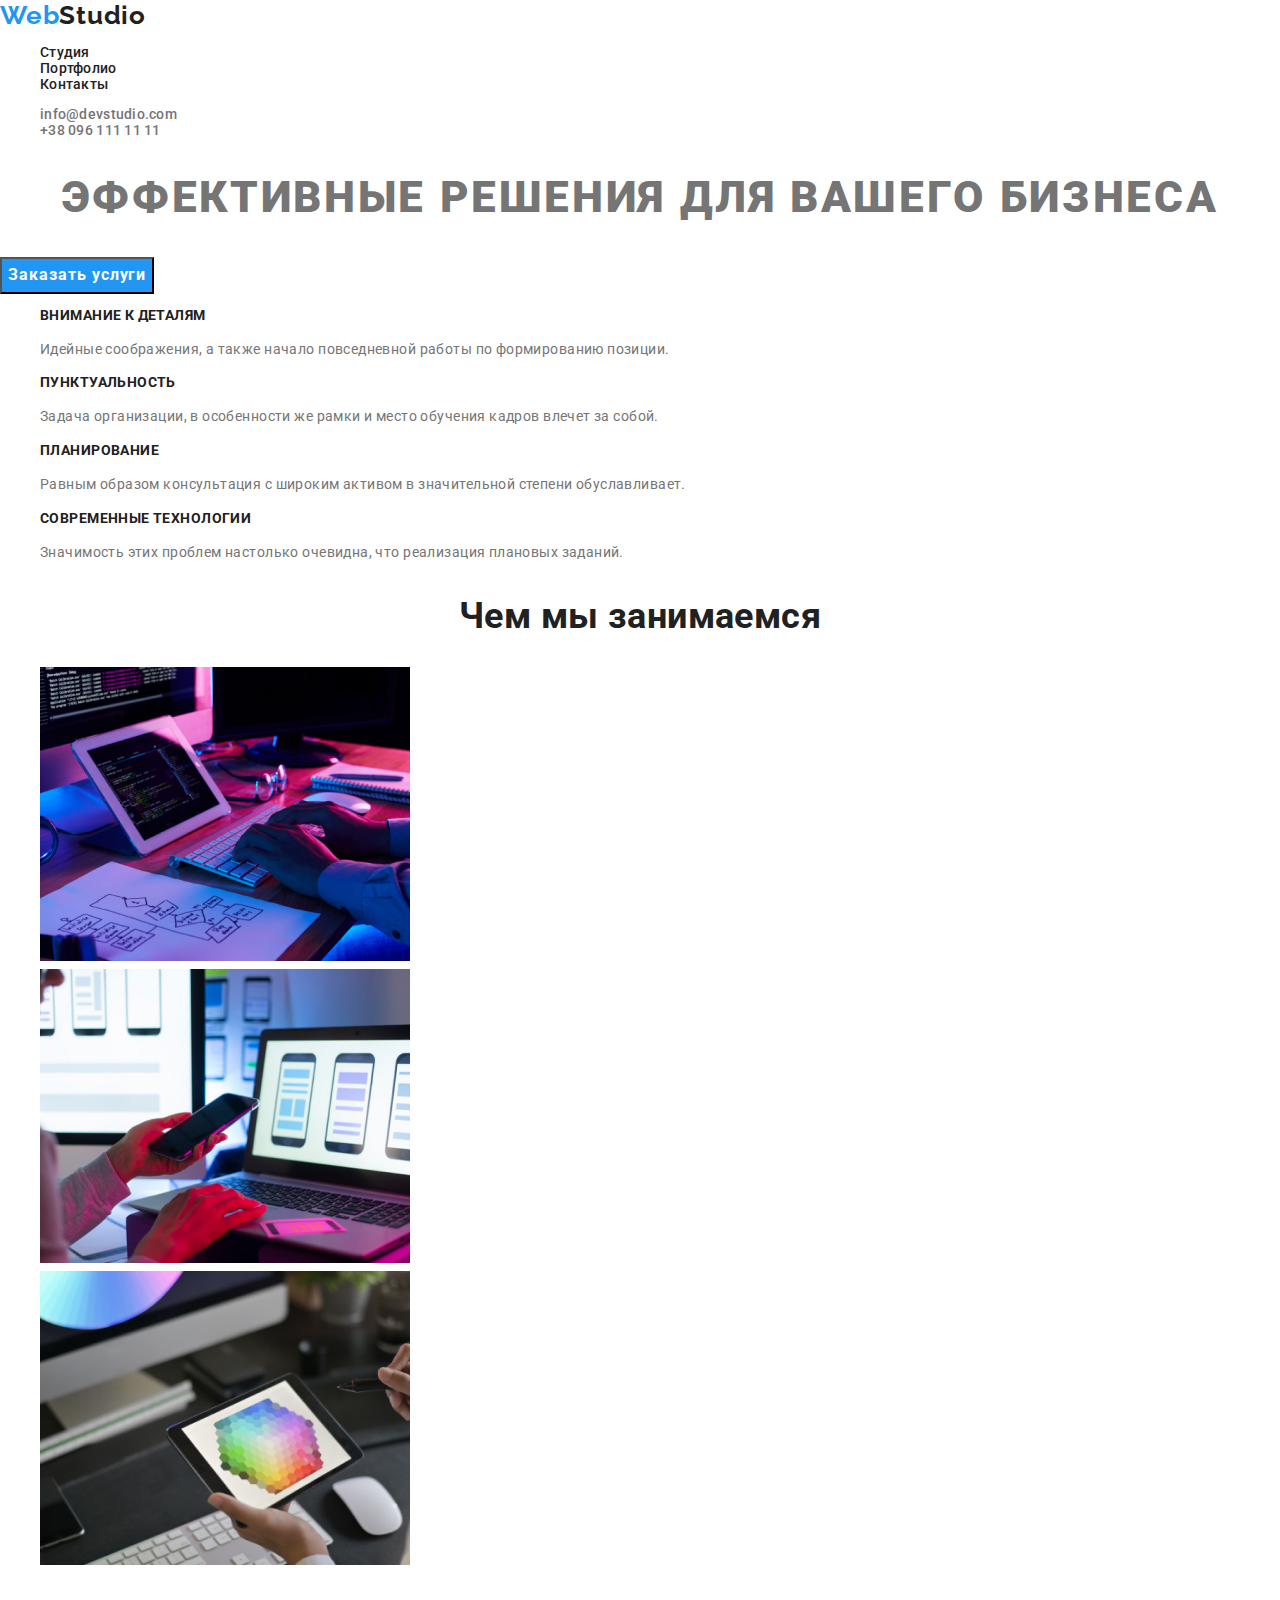
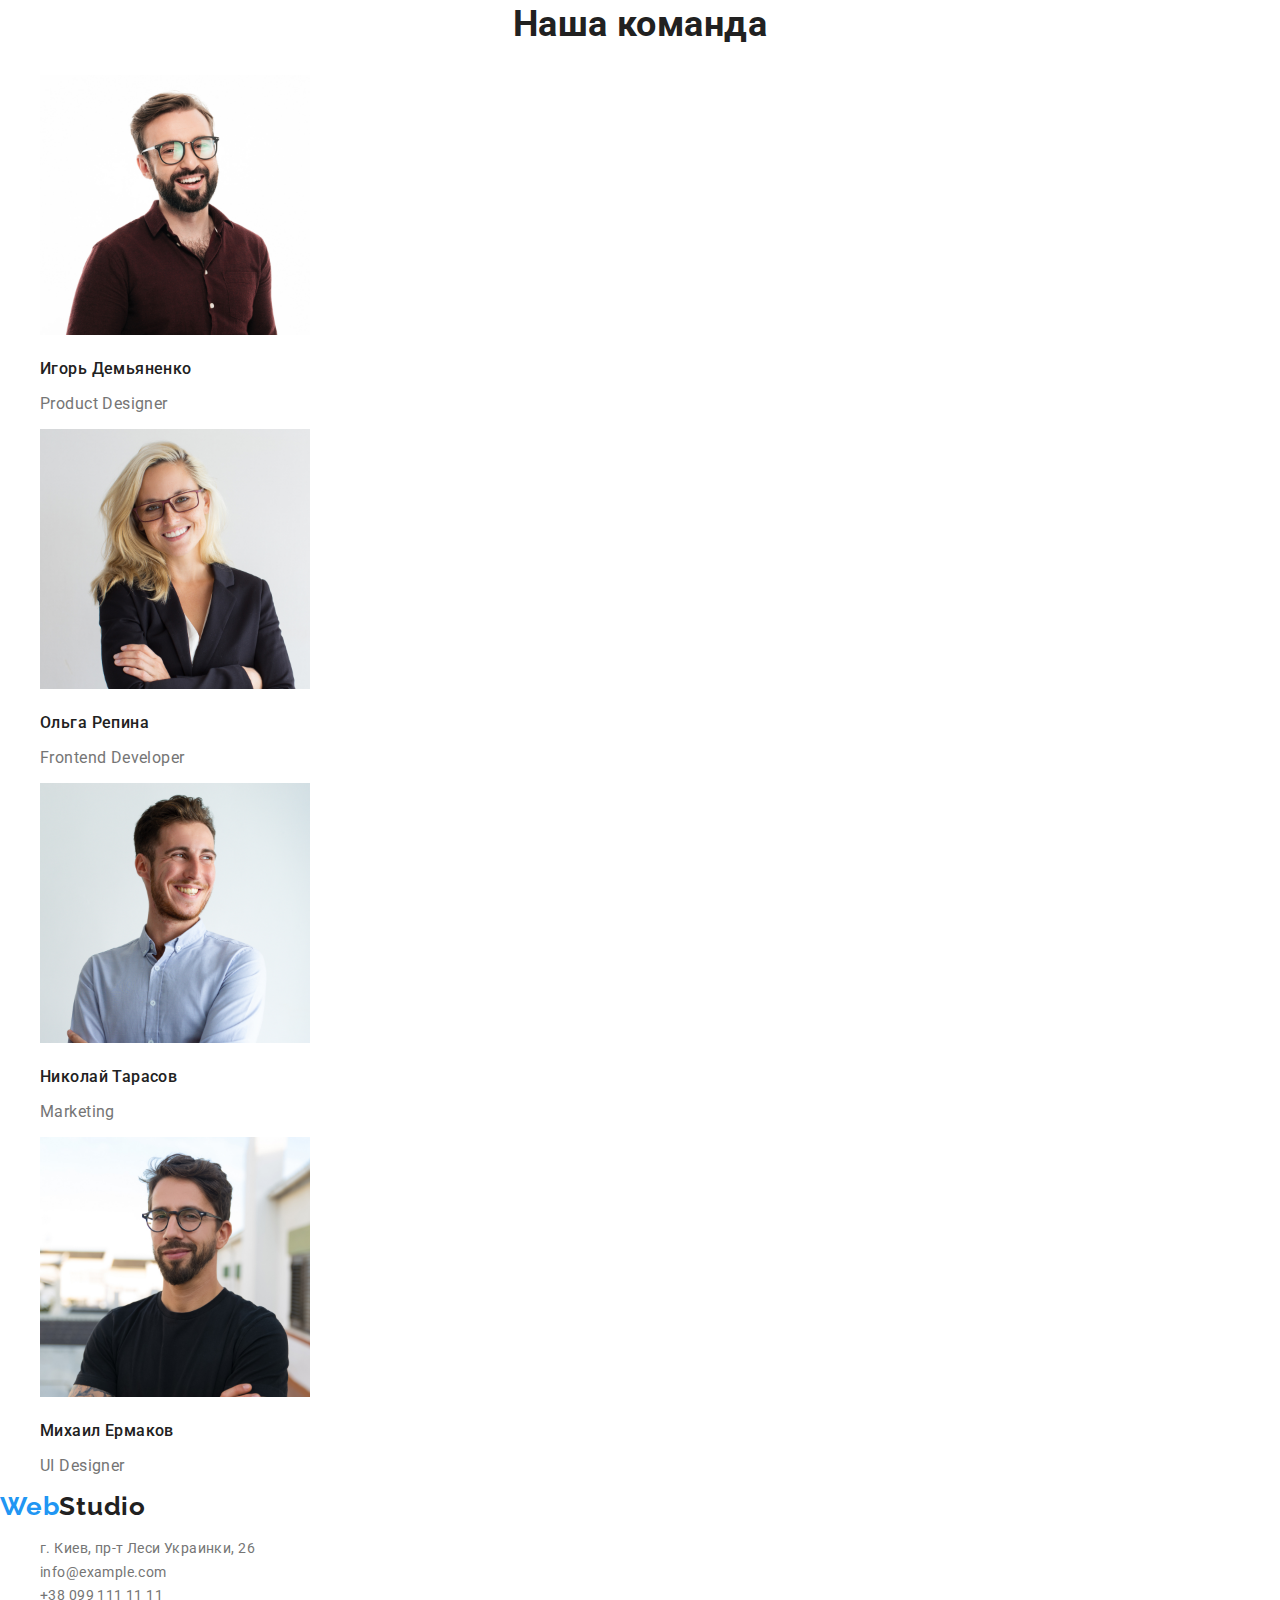
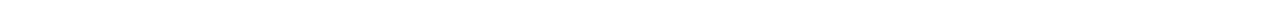
<file: index.html>
<!DOCTYPE html>
<html lang="ru">
<head>
    <meta charset="UTF-8">
    <meta http-equiv="X-UA-Compatible" content="IE=edge">
    <meta name="viewport" content="width=device-width, initial-scale=1.0">
    <title>Студия</title>
    <link rel="preconnect" href="https://fonts.gstatic.com">
    <link href="https://fonts.googleapis.com/css2?family=Raleway:wght@700&family=Roboto:wght@400;500;700;900&display=swap"
        rel="stylesheet">
    <link rel="stylesheet" href="https://cdnjs.cloudflare.com/ajax/libs/modern-normalize/1.0.0/modern-normalize.min.css">
    <link rel="stylesheet" href="./css/styles.css">
</head>
<body>
    <header>
        <nav class="site-nav">
            <a class="link logo" href="./index.html"> <span class="logo-clr">Web</span><span class="logo">Studio</span></a>
            
            <ul class="list">
                <li><a class="link" href="./index.html">Студия</a></li>
                <li><a class="link" href="./portfolio.html">Портфолио</a></li>
                <li><a class="link" href="">Контакты</a></li>
            </ul>
        </nav>
        <ul class="list contact-links">
            <li><a class="link" href="mailto:info@devstudio.com">info@devstudio.com</a></li>
            <li><a class="link" href="tel:+380961111111">+38 096 111 11 11</a></li>
        </ul>
    </header>
    <main>
        <section>
            <div>
                <h1 class="hero-title">Эффективные решения для вашего бизнеса</h1>
                <button type="button" class="btn">Заказать услуги</button>
            </div>
        </section>
        <section>
            <ul class="list feature-list">
                <li>
                    <h3 class="title">Внимание к деталям</h3>
                    <p class="text">Идейные соображения, а также начало повседневной работы по формированию позиции.</p>
                </li>
                <li>
                    <h3 class="title">Пунктуальность</h3>
                    <p class="text">Задача организации, в особенности же рамки и место обучения кадров влечет за собой.</p>
                </li>
                <li>
                    <h3 class="title">Планирование</h3>
                    <p class="text">Равным образом консультация с широким активом в значительной степени обуславливает.</p>
                </li>
                <li>
                    <h3 class="title">Современные технологии</h3>
                    <p class="text">Значимость этих проблем настолько очевидна, что реализация плановых заданий.</p>
                </li>
            </ul>
        </section>
        <section>
            <h2 class="section-title">Чем мы занимаемся</h2>
            <ul class="list">
                <li>
                    <img src="./images/studio/1.jpg" alt="изображение процесса разметки страницы" width="370">
                </li>
                <li>
                    <img src="./images/studio/2.jpg" alt="размещение контента на экране телефона" width="370">
                </li>
                <li>
                    <img src="./images/studio/3.jpg" alt="выбор цвета из спектра" width="370">
                </li>
            </ul>
        </section>
        <section>
            <h2 class="section-title">Наша команда</h2>
            <ul class="list">
                <li>
                    <img src="./images/studio/4.jpg" alt="фото продукт дизайнера Игоря Демьяненко" width="270">
                    <h3 class="team-title">Игорь Демьяненко</h3>
                    <p class="team-descr">Product Designer</p>
                </li>
                <li>
                    <img src="./images/studio/5.jpg" alt="фото фронтэнд разработчика Ольги Репиной" width="270">
                    <h3 class="team-title">Ольга Репина</h3>
                    <p class="team-descr">Frontend Developer</p>
                </li>
                <li>
                    <img src="./images/studio/6.jpg" alt="фото маркетолога Николая Тарасова" width="270">
                    <h3 class="team-title">Николай Тарасов</h3>
                    <p class="team-descr">Marketing</p>
                </li>
                <li>
                    <img src="./images/studio/7.jpg" alt="фото дизайнера Михаила Ермакова" width="270">
                    <h3 class="team-title">Михаил Ермаков</h3>
                    <p class="team-descr">UI Designer</p>
                </li>
            </ul>
        </section>
    </main>
    <footer>
        <a class="link logo" href="./index.html"> <span class="logo-clr">Web</span><span class="logo">Studio</span></a>
        <address class="address title">
            <ul class="list">
                <li><a class="link" href="https://goo.gl/maps/ucCvVDqqTp9hVQsA9" target="_blank" rel="noopener noreferrer">г. Киев, пр-т Леси Украинки, 26</a></li>
                <li><a class="link" href="mailto:info@example.com">info@example.com</a></li>
                <li><a class="link" href="tel:+380991111111">+38 099 111 11 11</a></li>
            </ul>
        </address>
    </footer>
</body>
</html>
</file>
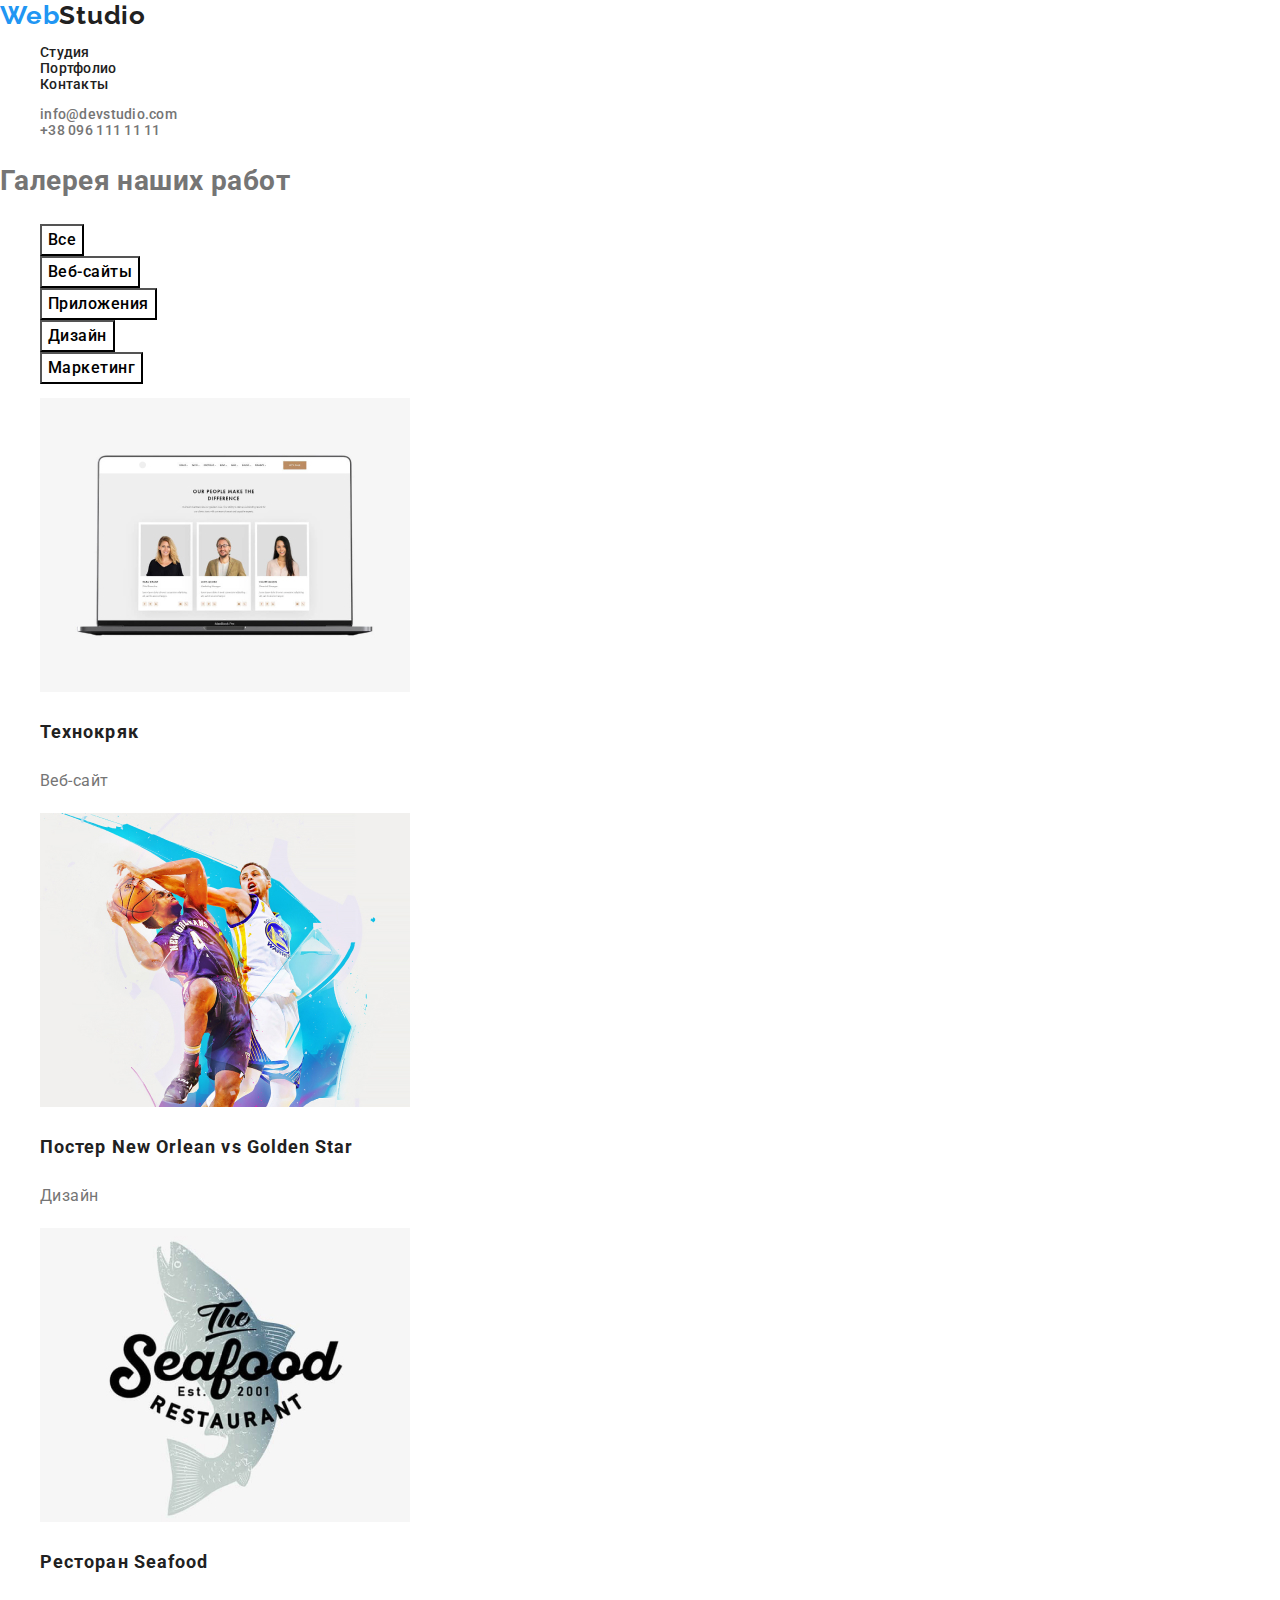
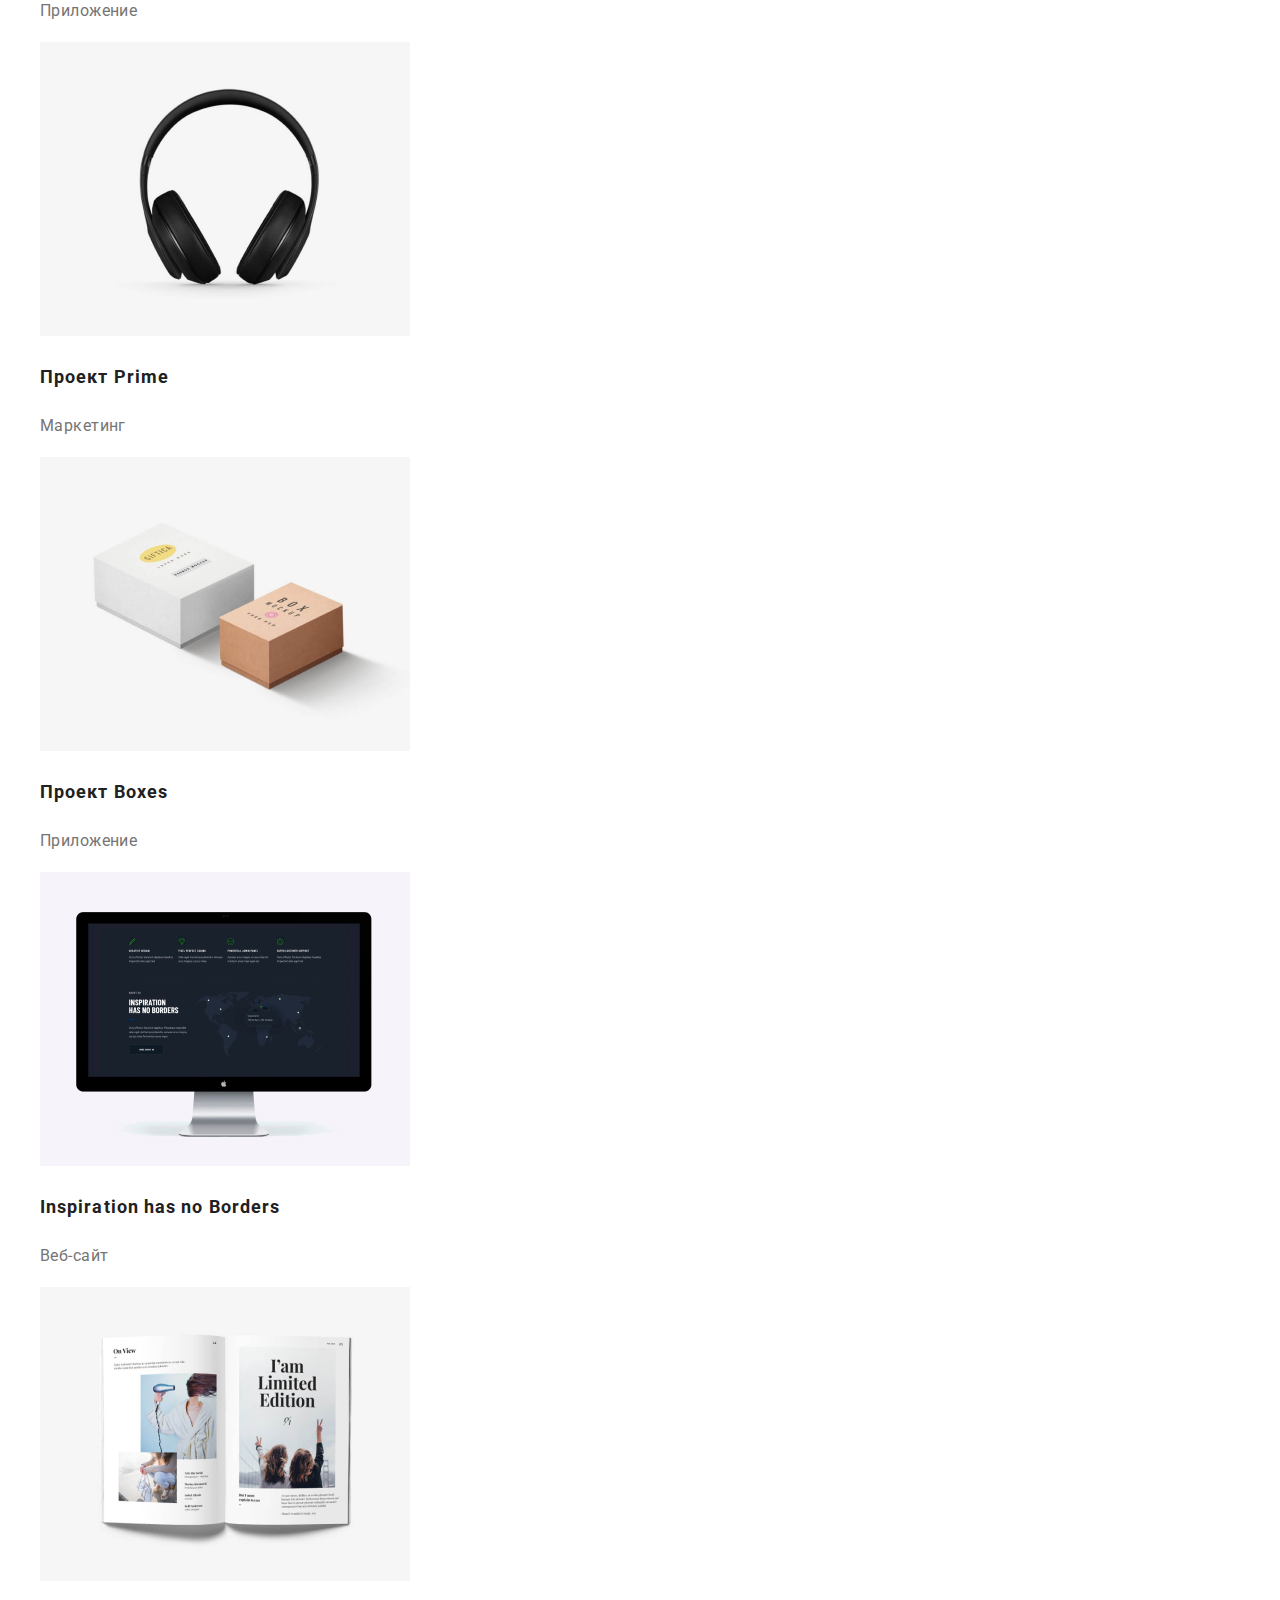
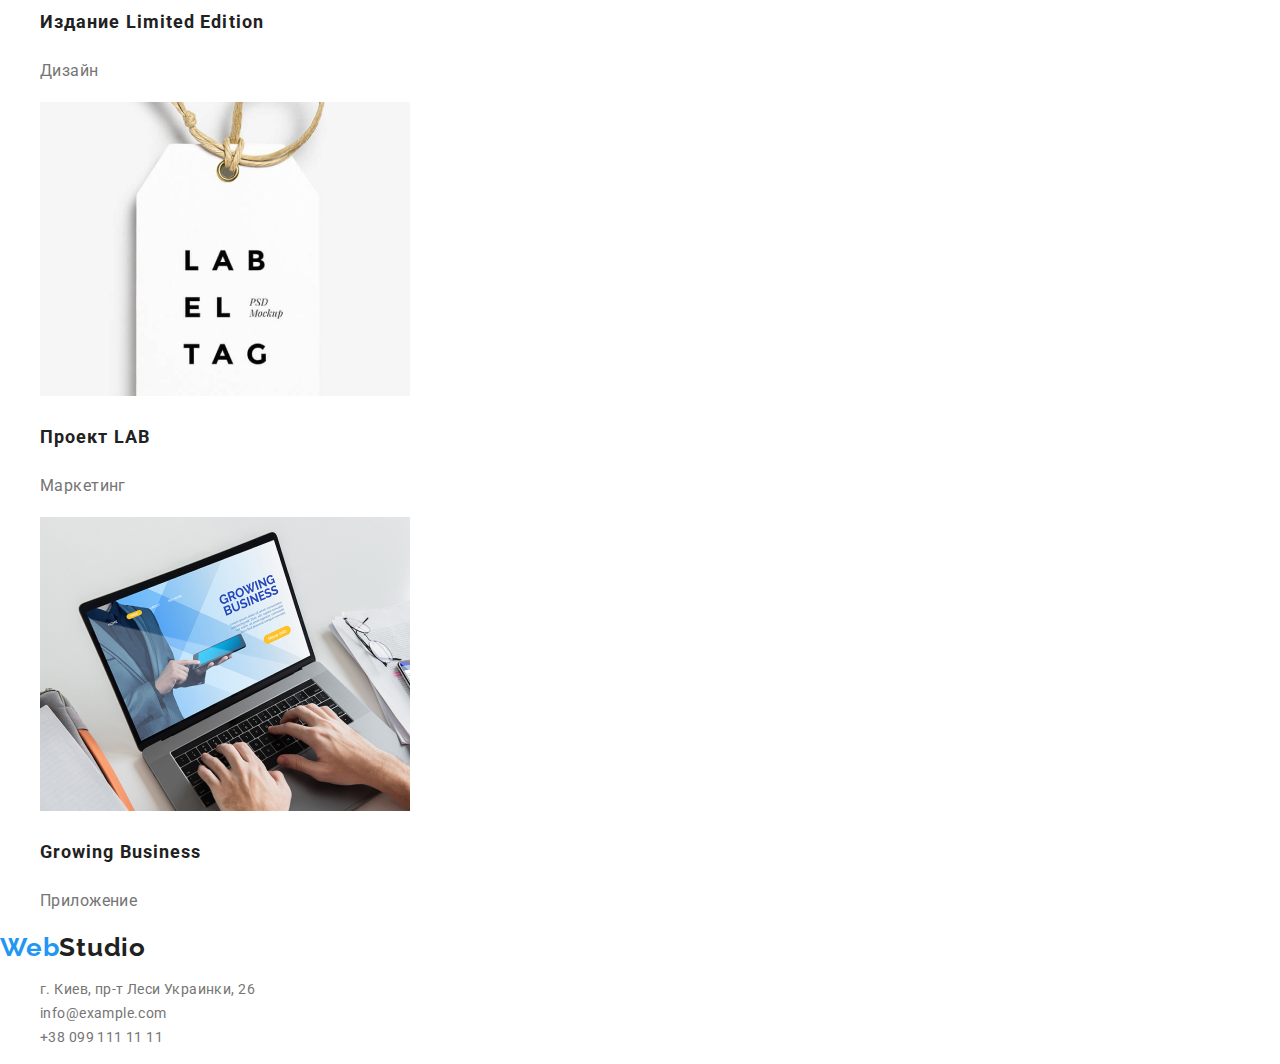
<file: portfolio.html>
<!DOCTYPE html>
<html lang="ru">
<head>
    <meta charset="UTF-8">
    <meta http-equiv="X-UA-Compatible" content="IE=edge">
    <meta name="viewport" content="width=device-width, initial-scale=1.0">
    <title>Портфолио</title>
    <link rel="preconnect" href="https://fonts.gstatic.com">
    <link href="https://fonts.googleapis.com/css2?family=Raleway:wght@700&family=Roboto:wght@400;500;700;900&display=swap"
        rel="stylesheet">
    <link rel="stylesheet" href="https://cdnjs.cloudflare.com/ajax/libs/modern-normalize/1.0.0/modern-normalize.min.css">
    <link rel="stylesheet" href="./css/styles.css">
</head>
<body>
    <header>
        <nav class="site-nav">
            <a class="link logo" href="./index.html"> <span class="logo-clr">Web</span><span class="logo">Studio</span></a>
    
            <ul class="list">
                <li><a class="link" href="./index.html">Студия</a></li>
                <li><a class="link" href="./portfolio.html">Портфолио</a></li>
                <li><a class="link" href="">Контакты</a></li>
            </ul>
        </nav>
        <ul class="list contact-links">
            <li><a class="link" href="mailto:info@devstudio.com">info@devstudio.com</a></li>
            <li><a class="link" href="tel:+380961111111">+38 096 111 11 11</a></li>
        </ul>
    </header>
    <main>
        <section>
            <h1>Галерея наших работ</h1>
            <ul class="list">
                <li>
                    <button type="button" class="btn-filter">Все</button>
                </li>
                <li>
                    <button type="button" class="btn-filter">Веб-сайты</button>
                </li>
                <li>
                    <button type="button" class="btn-filter">Приложения</button>
                </li>
                <li>
                    <button type="button" class="btn-filter">Дизайн</button>
                </li>
                <li>
                    <button type="button" class="btn-filter">Маркетинг</button>
                </li>
            </ul>
            <ul class="list">
                <li>
                    <img src="./images/portfolio/1.jpg" alt="пример созданного сайта" width="370">
                    <h2 class="title-glry">Технокряк</h2>
                    <p class="text-glry">Веб-сайт</p>
                </li>
                <li>
                    <img src="./images/portfolio/2.jpg" alt="баскетболисты клуюов New Orlean и Golden Star" width="370">
                    <h2 class="title-glry">Постер New Orlean vs Golden Star</h2>
                    <p class="text-glry">Дизайн</p>
                </li>
                <li>
                    <img src="./images/portfolio/3.jpg" alt="логотип приложения в виде рыбы" width="370">
                    <h2 class="title-glry">Ресторан Seafood</h2>
                    <p class="text-glry"> Приложение</p>
                </li>
                <li>
                    <img src="./images/portfolio/4.jpg" alt="наушники" width="370">
                    <h2 class="title-glry">Проект Prime</h2>
                    <p class="text-glry">Маркетинг</p>
                </li>
                <li>
                    <img src="./images/portfolio/5.jpg" alt="картинка с двумя коробками" width="370">
                    <h2 class="title-glry">Проект Boxes</h2>
                    <p class="text-glry">Приложение</p>
                </li>
                <li>
                    <img src="./images/portfolio/6.jpg" alt="пример созданного сайта" width="370">
                    <h2 class="title-glry">Inspiration has no Borders</h2>
                    <p class="text-glry">Веб-сайт</p>
                </li>
                <li>
                    <img src="./images/portfolio/7.jpg" alt="разворот журнала" width="370">
                    <h2 class="title-glry">Издание Limited Edition</h2>
                    <p class="text-glry">Дизайн</p>
                </li>
                <li>
                    <img src="./images/portfolio/8.jpg" alt="бирка компании LAB" width="370">
                    <h2 class="title-glry">Проект LAB</h2>
                    <p class="text-glry">Маркетинг</p>
                </li>
                <li>
                    <img src="./images/portfolio/9.jpg" alt="процесс разработки приложения" width="370">
                    <h2 class="title-glry">Growing Business</h2>
                    <p class="text-glry">Приложение</p>
                </li>
            </ul>
        </section>
    </main>
    <footer>
        <a class="link logo" href="./index.html"> <span class="logo-clr">Web</span><span class="logo">Studio</span></a>
        <address class="address title">
            <ul class="list">
                <li><a class="link" href="https://goo.gl/maps/ucCvVDqqTp9hVQsA9" target="_blank"
                        rel="noopener noreferrer">г. Киев, пр-т Леси Украинки, 26</a></li>
                <li><a class="link" href="mailto:info@example.com">info@example.com</a></li>
                <li><a class="link" href="tel:+380991111111">+38 099 111 11 11</a></li>
            </ul>
        </address>
    </footer>
</body>
</html>
</file>
<file: css/styles.css>
:root {
  --main-text-color: #757575;
  --title-color: #212121;
  --title-alt-color: #ffffff;
  --alt-text-color: #ffffff99;
  --accent-color: #2196f3;

  --dark-bg: #2f303a;
  --second-bg: #f5f4fa;

  --main-font: "Roboto", sans-serif;
  --logo-font: "Raleway", sans-serif;
}

body {
  font-family: var(--main-font);
  font-size: 14px;
  line-height: 1.71;
  letter-spacing: 0.03em;
  color: var(--main-text-color);
}

.logo {
  font-family: var(--logo-font);
  font-weight: 700;
  font-size: 26px;
  line-height: 1.19;
  letter-spacing: 0.03em;
  color: var(--title-color);
}

.logo-clr {
  color: var(--accent-color);
}

.link {
  color: inherit;
  text-decoration: none;
}

.link:hover,
.link:focus {
  color: var(--accent-color);
}

.contact-links {
  font-weight: 500;
  font-size: 14px;
  line-height: 1.14;
  color: var(--main-text-color);
  letter-spacing: 0.02em;
}

.list {
  list-style: none;
}

.site-nav {
  font-weight: 500;
  font-size: 14px;
  line-height: 1.14;
  letter-spacing: 0.02em;
  color: var(--title-color);
}

.hero-title {
  font-weight: 900;
  font-size: 44px;
  line-height: 1.36;
  text-align: center;
  letter-spacing: 0.06em;
  text-transform: uppercase;
}

.btn {
  font-weight: 700;
  font-size: 16px;
  line-height: 1.88;
  display: flex;
  align-items: center;
  text-align: center;
  letter-spacing: 0.06em;
  color: var(--title-alt-color);
  background-color: var(--accent-color);
}

.btn-filter {
  font-style: 400;
  font-weight: 500;
  font-size: 16px;
  line-height: 1.62;
  text-align: center;
  letter-spacing: 0.03em;
  background-color: transparent;
}

.btn-filter:hover,
.btn-filter:focus {
  background-color: var(--accent-color);
}

.section-title {
  font-size: 36px;
  line-height: 1.17;
  text-align: center;
  color: var(--title-color);
}

.feature-list {
  font-size: 14px;
  line-height: 1.14;
  text-transform: uppercase;
}

.feature-list .title {
  font-weight: bold;
  font-size: 14px;
  line-height: 1.14;
  text-transform: uppercase;
  color: var(--title-color);
}

.feature-list .text {
  font-weight: 400;
  font-size: 14px;
  line-height: 1.71;
  text-transform: none;
}

.team-title {
  font-weight: 500;
  font-size: 16px;
  line-height: 1.19;
  color: var(--title-color);
}

.team-descr {
  font-weight: 400;
  font-size: 16px;
  line-height: 1.19;
  color: var(--main-text-color);
}

.title-glry {
  font-weight: bold;
  font-size: 18px;
  line-height: 2;
  letter-spacing: 0.06em;
  color: var(--title-color);
}
.text-glry {
  font-size: 16px;
  line-height: 1.88;
}

.address {
  font-style: inherit;
  font-weight: normal;
  font-size: 14px;
  line-height: 1.71;
}
</file>
